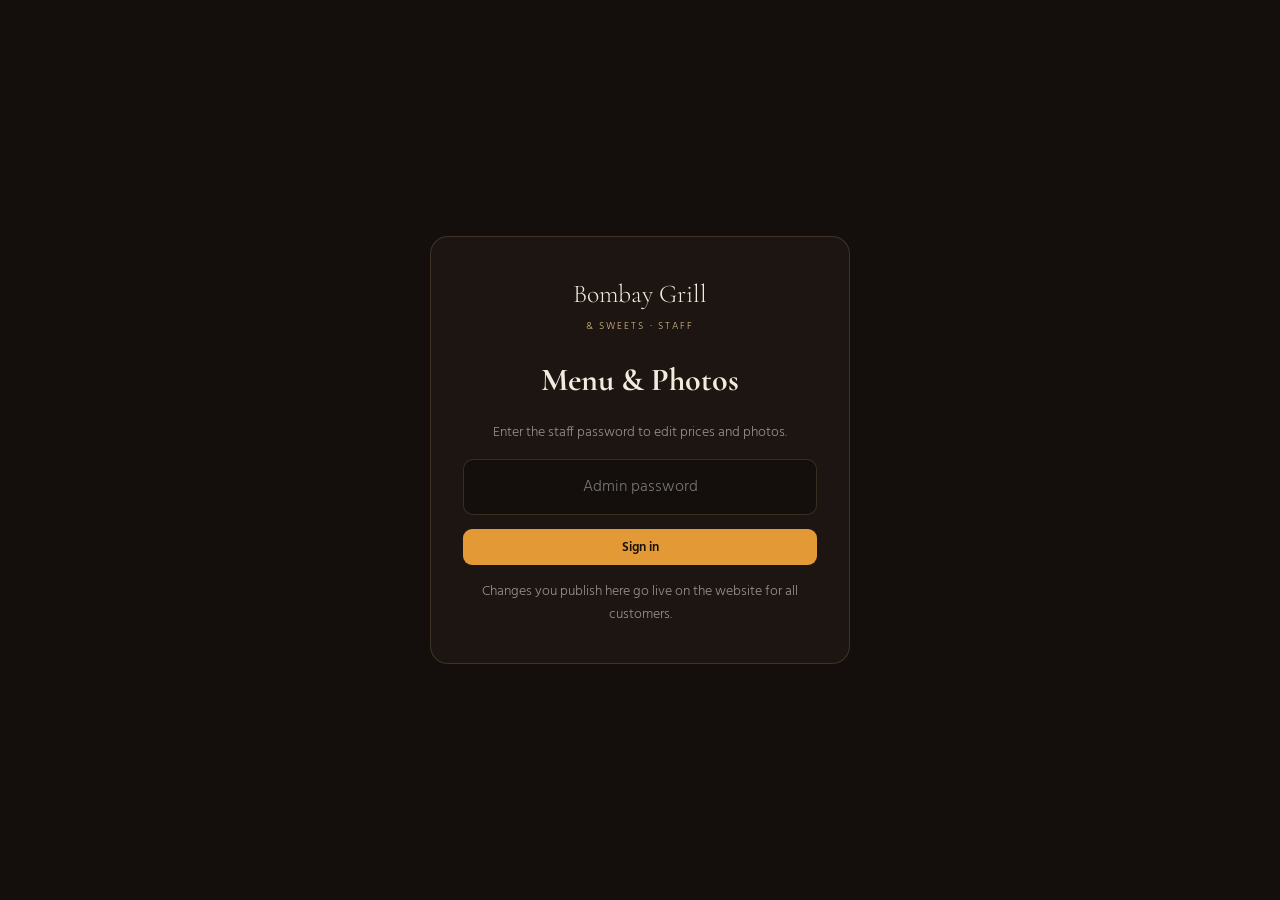
<file: admin.html>
<!DOCTYPE html>
<html lang="en">
<head>
<meta charset="UTF-8">
<meta name="viewport" content="width=device-width, initial-scale=1.0">
<title>Menu &amp; Photos — Bombay Grill Staff</title>
<meta name="robots" content="noindex">
<link rel="preconnect" href="https://fonts.googleapis.com">
<link rel="preconnect" href="https://fonts.gstatic.com" crossorigin>
<link rel="stylesheet" href="assets/css/style.css?v=9">
</head>
<body class="dash">

<!-- login -->
<div id="login" class="a-login" style="display:none">
  <form id="login-form" class="a-login__card">
    <div class="logo">Bombay Grill<small>&amp; Sweets · Staff</small></div>
    <h1>Menu &amp; Photos</h1>
    <p>Enter the staff password to edit prices and photos.</p>
    <input id="pw" type="password" placeholder="Admin password" autocomplete="current-password" required>
    <button type="submit" class="d-btn d-adv">Sign in</button>
    <p class="a-login__note">Changes you publish here go live on the website for all customers.</p>
  </form>
</div>

<!-- app -->
<div id="app" style="display:none">
  <header class="d-head a-head">
    <a href="index.html" class="logo">Bombay Grill<small>&amp; Sweets · Staff</small></a>
    <div class="d-head__actions">
      <button class="d-btn d-ghost" id="discard-btn" style="display:none">Discard</button>
      <button class="d-btn d-adv" id="publish-btn" disabled>Nothing to publish</button>
      <button class="d-btn d-ghost" id="logout-btn">Log out</button>
    </div>
  </header>

  <div id="status" class="a-status" style="display:none"></div>

  <main class="d-wrap a-wrap">
    <div class="d-title">
      <h1>Menu &amp; Photos</h1>
      <p>Update prices, hide sold-out dishes, and replace any photo. Click <b>Publish</b> and it goes live for customers in about a minute.</p>
    </div>

    <nav class="d-tabs a-tabs">
      <button class="d-tab active" id="tab-menu">Menu items</button>
      <button class="d-tab" id="tab-site">Site photos</button>
      <button class="d-tab" id="tab-help">Help</button>
    </nav>

    <div class="a-toolbar" id="menu-toolbar">
      <input id="search" type="search" placeholder="Search dishes…" class="a-search">
    </div>

    <section id="pane-menu"></section>
    <section id="pane-site" style="display:none"></section>
    <section id="pane-help" style="display:none" class="a-help">
      <h2>How it works</h2>
      <ul>
        <li><b>Price</b> — type a new price; it updates on the online-order page.</li>
        <li><b>Type</b> — mark a dish Veg or Non-veg (changes the dot on the menu).</li>
        <li><b>Available</b> — turn a dish off to hide it from customers (e.g. sold out). Turn it back on anytime.</li>
        <li><b>Replace</b> — upload a new photo for a dish. It’s resized automatically and updates everywhere that dish appears.</li>
        <li><b>Site photos</b> — replace non-dish images like the home-page hero.</li>
        <li><b>Publish</b> — saves everything and pushes it live. Customers see changes in ~1 minute (a browser refresh may be needed).</li>
      </ul>
      <p class="a-hint">Nothing is live until you press Publish. You can make several edits and publish them together.</p>
    </section>
  </main>
</div>

<script src="assets/js/menu-data.js?v=9"></script>
<script src="assets/js/photo-manifest.js?v=9"></script>
<script src="assets/js/admin.js?v=1"></script>
</body>
</html>
</file>
<file: assets/css/style.css>
/* ============================================================
   Bombay Grill & Sweets — Warm Spice Luxury
   Design system + layout. Motion lives in app.js (GSAP + Lenis).
   ============================================================ */

@import url('https://fonts.googleapis.com/css2?family=Cormorant+Garamond:ital,wght@0,400;0,500;0,600;0,700;1,400;1,500&family=Hind:wght@300;400;500;600;700&display=swap');

:root{
  --bg:        #140f0c;
  --bg-2:      #1c1511;
  --bg-3:      #241a14;
  --maroon:    #3a1417;
  --saffron:   #e39a36;
  --saffron-2: #f0b257;
  --gold:      #c8a253;
  --gold-soft: #d8bd86;
  --cream:     #f3ebdd;
  --muted:     rgba(243,235,221,.58);
  --line:      rgba(216,189,134,.18);
  --line-soft: rgba(243,235,221,.10);

  --font-display:'Cormorant Garamond', Georgia, serif;
  --font-body:'Hind', system-ui, sans-serif;

  --maxw: 1320px;
  --gut: clamp(20px, 5vw, 90px);
  --ease: cubic-bezier(.22,1,.36,1);
}

*{margin:0;padding:0;box-sizing:border-box}
html{-webkit-font-smoothing:antialiased;text-rendering:optimizeLegibility}
html.lenis,html.lenis body{height:auto}
.lenis.lenis-smooth{scroll-behavior:auto!important}
.lenis.lenis-stopped{overflow:hidden}

/* NOTE: no overflow-x on html/body — on iOS Safari that breaks vertical touch
   scrolling. Horizontal overflow is clipped by individual sections instead. */
body{
  font-family:var(--font-body);
  background:var(--bg);
  color:var(--cream);
  font-weight:300;
  line-height:1.65;
}
body.is-loading{overflow:hidden;height:100vh}

img{display:block;max-width:100%;height:auto}
a{color:inherit;text-decoration:none}
::selection{background:var(--saffron);color:#140f0c}

/* ---- typography ---- */
.display{font-family:var(--font-display);font-weight:500;line-height:.98;letter-spacing:-.01em}
h1.display{font-size:clamp(3.2rem,11vw,11rem)}
h2.display{font-size:clamp(2.6rem,7vw,6rem)}
h3.display{font-size:clamp(1.8rem,3.4vw,3rem)}
.italic{font-style:italic}
.serif-accent{font-family:var(--font-display);font-style:italic;color:var(--gold-soft)}

.eyebrow{
  font-size:.72rem;font-weight:500;letter-spacing:.34em;text-transform:uppercase;
  color:var(--saffron);display:inline-flex;align-items:center;gap:.8em;
}
.eyebrow::before{content:"";width:34px;height:1px;background:var(--saffron);opacity:.8}
.lead{font-size:clamp(1.05rem,1.5vw,1.35rem);color:var(--muted);font-weight:300;max-width:54ch}

/* ---- buttons ---- */
.btn{
  --c:var(--cream);
  position:relative;display:inline-flex;align-items:center;gap:.7em;
  font-size:.8rem;letter-spacing:.2em;text-transform:uppercase;font-weight:500;
  padding:1.1em 2.1em;border:1px solid var(--line);border-radius:100px;color:var(--c);
  overflow:hidden;isolation:isolate;transition:color .5s var(--ease),border-color .5s var(--ease);
}
.btn::after{
  content:"";position:absolute;inset:0;z-index:-1;border-radius:100px;
  background:linear-gradient(120deg,var(--saffron),var(--gold));
  transform:translateY(101%);transition:transform .55s var(--ease);
}
.btn:hover{color:#140f0c;border-color:transparent}
.btn:hover::after{transform:translateY(0)}
.btn--solid{border-color:transparent;color:#140f0c}
.btn--solid::after{transform:translateY(0)}
.btn--solid:hover::after{transform:translateY(-101%)}
.btn--solid:hover{color:var(--cream)}
.btn .arr{transition:transform .5s var(--ease)}
.btn:hover .arr{transform:translateX(4px)}

/* ---- layout ---- */
.wrap{max-width:var(--maxw);margin-inline:auto;padding-inline:var(--gut)}
section{position:relative}
.pad{padding-block:clamp(80px,12vh,180px)}

/* ============================================================
   Preloader / intro
   ============================================================ */
#loader{
  position:fixed;inset:0;z-index:1000;background:var(--bg);
  display:grid;place-items:center;overflow:hidden;
}
#loader .l-inner{text-align:center;position:relative}
#loader .l-mark{
  font-family:var(--font-display);font-style:italic;color:var(--gold-soft);
  font-size:clamp(2.6rem,8vw,6rem);line-height:1;overflow:hidden;
}
#loader .l-mark span{display:inline-block;transform:translateY(110%)}
#loader .l-sub{
  margin-top:1.4rem;font-size:.7rem;letter-spacing:.4em;text-transform:uppercase;
  color:var(--muted);overflow:hidden;height:1.2em;
}
#loader .l-sub span{display:inline-block;transform:translateY(110%)}
#loader .l-count{
  position:absolute;bottom:7vh;right:var(--gut);font-family:var(--font-display);
  font-size:clamp(3rem,9vw,8rem);color:var(--bg-3);line-height:1;
}
#loader .l-bar{
  position:absolute;left:0;bottom:0;height:2px;width:0;
  background:linear-gradient(90deg,var(--saffron),var(--gold));
}
/* draw-on stroke field (sen-knife signature) */
#loader .l-strokes{position:absolute;inset:0;display:grid;place-items:center;pointer-events:none}
#loader .l-svg{width:min(86vw,1100px);height:auto;overflow:visible}
#loader .l-svg line{stroke:var(--gold-soft);stroke-width:1.4;stroke-linecap:round;opacity:.9}
#loader .l-inner{position:relative;z-index:2}

/* page-transition panel (covers screen on internal nav) */
.page-trans{position:fixed;inset:0;z-index:999;pointer-events:none;transform:translateY(100%)}
.page-trans i{position:absolute;inset:0;background:var(--bg)}
.page-trans b{position:absolute;left:0;right:0;bottom:8%;text-align:center;
  font-family:var(--font-display);font-style:italic;color:var(--gold-soft);
  font-size:clamp(1.4rem,3vw,2.2rem);opacity:0}

/* ============================================================
   Header / nav
   ============================================================ */
.site-head{
  position:fixed;top:0;left:0;right:0;z-index:90;
  display:flex;align-items:center;justify-content:space-between;
  padding:clamp(18px,2.4vw,30px) var(--gut);
  color:#fff; /* NOTE: mix-blend-mode removed — it locks native touch scroll on iOS Safari */
}
/* subtle scrim so white header text stays legible over the hero image (replaces the blend mode) */
.site-head::before{content:"";position:absolute;inset:0;z-index:-1;pointer-events:none;
  background:linear-gradient(180deg,rgba(10,7,5,.45),rgba(10,7,5,0))}
.site-head .logo{font-family:var(--font-display);font-weight:600;font-size:1.45rem;letter-spacing:.02em}
.site-head .logo small{display:block;font-family:var(--font-body);font-size:.55rem;letter-spacing:.42em;text-transform:uppercase;opacity:.8;margin-top:-2px}
.nav{display:flex;gap:2.4rem;align-items:center}
.nav a{font-size:.82rem;letter-spacing:.12em;text-transform:uppercase;position:relative;font-weight:400}
.nav a::after{content:"";position:absolute;left:0;bottom:-5px;width:0;height:1px;background:currentColor;transition:width .45s var(--ease)}
.nav a:hover::after,.nav a.active::after{width:100%}
.nav-cta{padding:.7em 1.4em;border:1px solid rgba(255,255,255,.35);border-radius:100px}
.lang-switch{display:inline-flex;align-items:center;border:1px solid currentColor;border-radius:100px;overflow:hidden;opacity:.85}
.lang-switch button{padding:.35em .7em;background:none;border:0;color:currentColor;font-size:.68rem;letter-spacing:.12em;font-weight:500;cursor:pointer;font-family:var(--font-body);line-height:1}
.lang-switch button.active{background:var(--cream);color:var(--bg)}
.lang-switch--m{display:none}
@media (max-width:980px){ .lang-switch--m{display:inline-flex;margin-right:14px} }
.burger{display:none;flex-direction:column;gap:5px;background:none;border:0;cursor:pointer;padding:6px}
.burger span{width:26px;height:2px;background:#fff;transition:.4s var(--ease)}

/* ============================================================
   Hero — pinned horizontal pan (sen-knife style)
   ============================================================ */
.hero-pin{height:100svh;min-height:640px;position:relative;overflow:hidden}
.hero-pin__track{display:flex;height:100%;will-change:transform}
.hp-panel{position:relative;flex:0 0 auto;width:60vw;height:100%;overflow:hidden}
.hp-panel--lead{width:100vw}
.hp-panel img{width:100%;height:100%;object-fit:cover;will-change:transform}
.hp-panel .cap{position:absolute;left:30px;bottom:34px;z-index:2;
  font-family:var(--font-display);font-style:italic;font-size:clamp(1.4rem,2vw,2rem);
  color:var(--cream);text-shadow:0 2px 24px rgba(0,0,0,.6);display:flex;align-items:baseline;gap:.6em}
.hp-panel .cap .i{font-style:normal;font-family:var(--font-body);font-size:.72rem;letter-spacing:.2em;color:var(--saffron)}
.hp-panel:not(.hp-panel--lead)::after{content:"";position:absolute;inset:0;
  background:linear-gradient(180deg,transparent 55%,rgba(20,15,12,.7))}

.hero-pin__overlay{position:absolute;inset:0;z-index:5;pointer-events:none;
  display:flex;flex-direction:column;justify-content:flex-end}
.hero-pin__overlay::before{content:"";position:absolute;inset:0;z-index:-1;
  background:linear-gradient(90deg,rgba(20,15,12,.82) 0%,rgba(20,15,12,.35) 38%,transparent 62%),
             linear-gradient(0deg,rgba(20,15,12,.7),transparent 45%)}
.hp-head{padding-bottom:clamp(40px,7vh,80px);position:relative;will-change:transform}
.hp-head .btn,.hp-head a{pointer-events:auto}
.hp-cue{position:absolute;bottom:24px;left:0;right:0}

/* legacy static hero (other pages) */
.hero{height:100svh;min-height:640px;position:relative;display:flex;align-items:flex-end;overflow:hidden}
.hero__media{position:absolute;inset:0;z-index:-2}
.hero__media img{width:100%;height:120%;object-fit:cover;will-change:transform}
.hero__media::after{content:"";position:absolute;inset:0;
  background:linear-gradient(180deg,rgba(20,15,12,.55) 0%,rgba(20,15,12,.1) 35%,rgba(20,15,12,.85) 100%)}
.hero__inner{width:100%;padding-bottom:clamp(40px,8vh,90px);position:relative;z-index:2}
.hero h1{margin:.2em 0 .35em}
.hero .hero-meta{display:flex;gap:2.5rem;flex-wrap:wrap;align-items:end;justify-content:space-between}
.hero .scroll-cue{display:flex;align-items:center;gap:.8em;font-size:.7rem;letter-spacing:.3em;text-transform:uppercase;color:var(--muted)}
.hero .scroll-cue .dot{width:8px;height:8px;border-radius:50%;background:var(--saffron);animation:pulse 1.8s infinite}
@keyframes pulse{0%,100%{opacity:1;transform:scale(1)}50%{opacity:.3;transform:scale(.6)}}

/* reveal helpers */
[data-reveal]{opacity:0}
.line-mask{overflow:hidden;display:block}
.line-mask > *{display:block;transform:translateY(110%)}
/* clip-wipe image reveal (sen-knife style mask) */
[data-img-reveal],[data-clip]{clip-path:inset(100% 0 0 0);will-change:clip-path,transform}

/* ============================================================
   Marquee
   ============================================================ */
.marquee{border-block:1px solid var(--line);overflow:hidden;padding:1.1rem 0;background:var(--bg-2)}
.marquee__track{display:flex;gap:3rem;white-space:nowrap;will-change:transform}
.marquee__track span{font-family:var(--font-display);font-style:italic;font-size:clamp(1.4rem,2.4vw,2.2rem);color:var(--gold-soft)}
.marquee__track span::after{content:"✦";margin-left:3rem;color:var(--saffron);font-style:normal;font-size:.7em}

/* ============================================================
   Intro / story split
   ============================================================ */
.split{display:grid;grid-template-columns:1.05fr .95fr;gap:clamp(40px,6vw,110px);align-items:center}
.split__media{position:relative;overflow:hidden;border-radius:4px}
.split__media img{width:100%;aspect-ratio:4/5;object-fit:cover;will-change:transform;transform:scale(1.15)}
.split__media .tag{position:absolute;left:24px;bottom:24px;background:rgba(20,15,12,.7);backdrop-filter:blur(8px);
  padding:.7em 1.2em;border:1px solid var(--line);border-radius:100px;font-size:.72rem;letter-spacing:.18em;text-transform:uppercase}
.stat-row{display:flex;gap:clamp(24px,4vw,60px);margin-top:2.6rem;border-top:1px solid var(--line);padding-top:2rem}
.stat .n{font-family:var(--font-display);font-size:clamp(2.2rem,4vw,3.4rem);color:var(--saffron);line-height:1}
.stat .l{font-size:.74rem;letter-spacing:.16em;text-transform:uppercase;color:var(--muted);margin-top:.4rem}

/* ============================================================
   Signature dishes — pinned horizontal
   ============================================================ */
.dishes{background:var(--bg-2);overflow:hidden}
.dishes__head{display:flex;justify-content:space-between;align-items:flex-end;gap:2rem;flex-wrap:wrap;margin-bottom:clamp(30px,5vh,70px)}
.dishes__track{display:flex;gap:clamp(20px,2.4vw,40px);will-change:transform}
/* touch / small screens: the pinned pan is disabled, so make the track a native
   horizontal swipe carousel instead of clipping the extra cards. */
@media (hover:none),(pointer:coarse),(max-width:980px){
  .dishes{overflow:visible}
  .dishes__track{overflow-x:auto;overflow-y:hidden;-webkit-overflow-scrolling:touch;
    scroll-snap-type:x proximity;padding-bottom:1rem;scrollbar-width:none;will-change:auto}
  .dishes__track::-webkit-scrollbar{display:none}
  .dish-card{scroll-snap-align:start}
}
.dish-card{
  flex:0 0 clamp(280px,32vw,440px);position:relative;border-radius:6px;overflow:hidden;
  background:var(--bg-3);border:1px solid var(--line-soft);
}
.dish-card__img{overflow:hidden;aspect-ratio:3/4}
.dish-card__img img{width:100%;height:100%;object-fit:cover;transition:transform 1s var(--ease)}
.dish-card:hover .dish-card__img img{transform:scale(1.07)}
.dish-card__body{padding:1.6rem 1.7rem 2rem}
.dish-card .idx{font-family:var(--font-display);font-style:italic;color:var(--saffron);font-size:1rem}
.dish-card h3{font-family:var(--font-display);font-size:1.9rem;margin:.2em 0 .4em;line-height:1.05}
.dish-card p{font-size:.92rem;color:var(--muted)}
.dish-card .price{margin-top:1rem;color:var(--gold-soft);font-family:var(--font-display);font-size:1.3rem;font-style:italic}

/* ============================================================
   Feature band w/ parallax bg
   ============================================================ */
.band{position:relative;overflow:hidden;min-height:80vh;display:flex;align-items:center}
.band__bg{position:absolute;inset:-10% 0;z-index:-2}
.band__bg img{width:100%;height:120%;object-fit:cover;will-change:transform}
.band::before{content:"";position:absolute;inset:0;z-index:-1;background:linear-gradient(90deg,rgba(20,15,12,.92),rgba(20,15,12,.45))}
.band__inner{max-width:640px}

/* ============================================================
   Sweets gallery
   ============================================================ */
.sweets-grid{display:grid;grid-template-columns:repeat(12,1fr);gap:clamp(14px,1.6vw,26px)}
.sweets-grid figure{position:relative;overflow:hidden;border-radius:5px}
.sweets-grid img{width:100%;height:100%;object-fit:cover;transition:transform 1.1s var(--ease)}
.sweets-grid figure:hover img{transform:scale(1.06)}
.sweets-grid .g1{grid-column:span 7;aspect-ratio:16/11}
.sweets-grid .g2{grid-column:span 5;aspect-ratio:auto}
.sweets-grid .g3{grid-column:span 5}
.sweets-grid .g4{grid-column:span 7;aspect-ratio:16/9}
.sweets-grid figcaption{position:absolute;left:18px;bottom:16px;font-family:var(--font-display);font-style:italic;font-size:1.3rem;text-shadow:0 2px 20px rgba(0,0,0,.6)}

/* ============================================================
   Catering teaser / CTA
   ============================================================ */
.cta{position:relative;overflow:hidden;text-align:center}
.cta__bg{position:absolute;inset:0;z-index:-2}
.cta__bg img{width:100%;height:100%;object-fit:cover;opacity:.4}
.cta::before{content:"";position:absolute;inset:0;z-index:-1;background:radial-gradient(circle at 50% 60%,rgba(58,20,23,.6),var(--bg) 70%)}
.cta h2{margin:.3em auto .4em;max-width:16ch}
.cta .lead{margin:0 auto 2.4rem}

/* ============================================================
   Footer
   ============================================================ */
.foot{background:var(--bg-2);border-top:1px solid var(--line);padding-top:clamp(60px,9vh,120px)}
.foot__top{display:grid;grid-template-columns:1.4fr 1fr 1fr;gap:clamp(30px,4vw,70px);padding-bottom:clamp(50px,7vh,90px)}
.foot h2.display{font-size:clamp(2.4rem,6vw,5rem)}
.foot .col h4{font-size:.74rem;letter-spacing:.2em;text-transform:uppercase;color:var(--saffron);margin-bottom:1.2rem}
.foot .col a,.foot .col p{display:block;color:var(--muted);margin-bottom:.5rem;transition:color .4s}
.foot .col a:hover{color:var(--cream)}
.foot__bar{display:flex;justify-content:space-between;flex-wrap:wrap;gap:1rem;border-top:1px solid var(--line-soft);
  padding-block:1.8rem;font-size:.78rem;color:var(--muted);letter-spacing:.04em}

/* ============================================================
   Menu page
   ============================================================ */
.page-hero{padding-top:clamp(140px,20vh,240px);padding-bottom:clamp(50px,7vh,90px);text-align:center;position:relative;overflow:hidden}
.page-hero .eyebrow{justify-content:center}
.page-hero::after{content:"";position:absolute;left:50%;bottom:0;transform:translateX(-50%);width:60%;height:1px;background:linear-gradient(90deg,transparent,var(--line),transparent)}

.menu-upload{
  border:1px dashed var(--line);border-radius:8px;padding:clamp(40px,7vw,90px);text-align:center;background:var(--bg-2);
}
.menu-upload .ico{font-size:2.4rem;color:var(--saffron);margin-bottom:1rem}
.menu-pages{max-width:880px;margin-inline:auto;display:flex;flex-direction:column;gap:clamp(14px,2vw,26px)}
.menu-pages img{width:100%;height:auto;border:1px solid var(--line);border-radius:6px;
  box-shadow:0 24px 60px rgba(0,0,0,.4)}

.menu-cat{margin-block:clamp(40px,6vh,80px)}
.menu-cat__head{display:flex;align-items:baseline;gap:1.2rem;margin-bottom:2rem;border-bottom:1px solid var(--line);padding-bottom:1rem}
.menu-cat__head h3{font-family:var(--font-display);font-size:clamp(1.8rem,3.2vw,2.8rem)}
.menu-cat__head .idx{font-family:var(--font-display);font-style:italic;color:var(--saffron)}
.menu-list{display:grid;grid-template-columns:1fr 1fr;gap:.4rem 4rem}
.menu-item{display:flex;align-items:baseline;gap:1rem;padding:1rem 0;border-bottom:1px dotted var(--line-soft)}
.menu-item .mi-name{font-family:var(--font-display);font-size:1.4rem}
.menu-item .mi-dots{flex:1;border-bottom:1px dotted var(--line);transform:translateY(-4px)}
.menu-item .mi-price{color:var(--gold-soft);font-family:var(--font-display);font-style:italic;font-size:1.25rem}
.menu-item .mi-desc{font-size:.86rem;color:var(--muted);width:100%;margin-top:-.3rem}
.veg{display:inline-block;width:13px;height:13px;border:1.5px solid #4caf50;border-radius:2px;position:relative;margin-right:.4em}
.veg::after{content:"";position:absolute;inset:2.5px;background:#4caf50;border-radius:50%}
.veg.nv{border-color:#c0392b}.veg.nv::after{background:#c0392b}

/* ============================================================
   Catering page
   ============================================================ */
.pack-grid{display:grid;grid-template-columns:repeat(3,1fr);gap:clamp(16px,2vw,30px)}
.pack{border:1px solid var(--line);border-radius:8px;padding:clamp(28px,3vw,44px);background:var(--bg-2);position:relative;overflow:hidden;transition:border-color .5s,transform .6s var(--ease)}
.pack:hover{border-color:var(--saffron);transform:translateY(-6px)}
.pack.feat{background:linear-gradient(180deg,var(--maroon),var(--bg-2))}
.pack .tier{font-size:.72rem;letter-spacing:.24em;text-transform:uppercase;color:var(--saffron)}
.pack h3{font-family:var(--font-display);font-size:2.2rem;margin:.3em 0}
.pack .from{color:var(--muted);font-size:.9rem;margin-bottom:1.4rem}
.pack .from b{color:var(--gold-soft);font-family:var(--font-display);font-style:italic;font-size:1.8rem}
.pack ul{list-style:none;margin:1.4rem 0;display:grid;gap:.7rem}
.pack li{font-size:.92rem;color:var(--muted);display:flex;gap:.6em;align-items:flex-start}
.pack li::before{content:"✦";color:var(--saffron);font-size:.7em;margin-top:.35em}
.steps{display:grid;grid-template-columns:repeat(4,1fr);gap:clamp(20px,3vw,50px);counter-reset:s}
.step{counter-increment:s}
.step .num{font-family:var(--font-display);font-style:italic;font-size:3rem;color:var(--saffron)}
.step .num::before{content:"0" counter(s)}
.step h4{font-family:var(--font-display);font-size:1.5rem;margin:.3em 0 .5em}
.step p{font-size:.9rem;color:var(--muted)}

/* form */
.cater-form{display:grid;grid-template-columns:1fr 1fr;gap:1.4rem}
.field{display:flex;flex-direction:column;gap:.5rem}
.field.full{grid-column:1/-1}
.field label{font-size:.74rem;letter-spacing:.16em;text-transform:uppercase;color:var(--muted)}
.field input,.field select,.field textarea{
  background:var(--bg-2);border:1px solid var(--line);border-radius:6px;padding:1em 1.1em;
  color:var(--cream);font-family:var(--font-body);font-size:1rem;transition:border-color .4s}
.field input:focus,.field select:focus,.field textarea:focus{outline:none;border-color:var(--saffron)}
.field textarea{resize:vertical;min-height:130px}

/* ============================================================
   Responsive
   ============================================================ */
@media (max-width:980px){
  .nav{display:none}
  .burger{display:flex}
  .split{grid-template-columns:1fr}
  .foot__top{grid-template-columns:1fr 1fr}
  .pack-grid{grid-template-columns:1fr}
  .steps{grid-template-columns:1fr 1fr}
  .menu-list{grid-template-columns:1fr}
  .cater-form{grid-template-columns:1fr}
  .sweets-grid .g1,.sweets-grid .g2,.sweets-grid .g3,.sweets-grid .g4{grid-column:span 12}
}
@media (max-width:560px){
  .foot__top{grid-template-columns:1fr}
  .steps{grid-template-columns:1fr}
  .hero .hero-meta{flex-direction:column;align-items:flex-start;gap:1.4rem}
}
/* reduced motion */
@media (prefers-reduced-motion:reduce){
  *{animation-duration:.01ms!important;transition-duration:.01ms!important}
  [data-reveal]{opacity:1!important}
  .line-mask>*{transform:none!important}
}

/* ============================================================
   Online ordering
   ============================================================ */
.order-shell{display:grid;grid-template-columns:230px 1fr;gap:clamp(24px,3vw,50px);align-items:start}
/* category rail */
.cat-rail{position:sticky;top:96px;display:flex;flex-direction:column;gap:.2rem;max-height:calc(100vh - 120px);overflow-y:auto;padding-right:6px}
.cat-rail::-webkit-scrollbar{width:4px}.cat-rail::-webkit-scrollbar-thumb{background:var(--line);border-radius:4px}
.cat-link{display:flex;align-items:center;justify-content:space-between;gap:.5em;padding:.7em .9em;border-radius:8px;
  font-size:.92rem;color:var(--muted);cursor:pointer;border:1px solid transparent;transition:.3s var(--ease);text-align:left;background:none;width:100%}
.cat-link:hover{color:var(--cream);background:var(--bg-2)}
.cat-link.active{color:var(--cream);background:var(--bg-2);border-color:var(--line)}
.cat-link .c{font-size:.7rem;color:var(--saffron)}
.cat-link.active .c{color:var(--saffron)}

/* mobile category pills */
.cat-pills{display:none;position:sticky;top:62px;z-index:40;background:var(--bg);
  padding:.7rem 0;margin:0 calc(-1*var(--gut));border-bottom:1px solid var(--line-soft)}
.cat-pills__track{display:flex;gap:.5rem;overflow-x:auto;padding:0 var(--gut);scrollbar-width:none}
.cat-pills__track::-webkit-scrollbar{display:none}
.cat-pill{flex:0 0 auto;padding:.6em 1.1em;border-radius:100px;border:1px solid var(--line);
  font-size:.82rem;color:var(--muted);white-space:nowrap;background:none;cursor:pointer}
.cat-pill.active{background:var(--saffron);color:#140f0c;border-color:transparent;font-weight:500}

/* item groups */
.menu-group{margin-bottom:clamp(40px,6vh,70px);scroll-margin-top:120px}
.menu-group__head{display:flex;align-items:baseline;gap:1rem;margin-bottom:1.6rem;border-bottom:1px solid var(--line);padding-bottom:.9rem}
.menu-group__head h2{font-family:var(--font-display);font-size:clamp(1.8rem,3.4vw,2.8rem)}
.menu-group__head .fr{color:var(--muted);font-style:italic;font-family:var(--font-display);font-size:1.1rem}
.menu-group__head .ct{margin-left:auto;font-size:.78rem;color:var(--muted)}

.item-grid{display:grid;grid-template-columns:repeat(auto-fill,minmax(230px,1fr));gap:clamp(14px,1.6vw,22px)}
.item-card{display:flex;flex-direction:column;background:var(--bg-2);border:1px solid var(--line-soft);
  border-radius:12px;overflow:hidden;transition:border-color .4s var(--ease),transform .4s var(--ease)}
.item-card:hover{border-color:var(--line);transform:translateY(-3px)}
.item-card__media{position:relative;aspect-ratio:4/3;overflow:hidden;background:var(--bg-3)}
.item-card__media img{width:100%;height:100%;object-fit:cover;transition:transform .8s var(--ease)}
.item-card:hover .item-card__media img{transform:scale(1.06)}
/* branded fallback tile (no photo) */
.item-card__fallback{position:absolute;inset:0;display:grid;place-items:center;text-align:center;padding:1rem;
  background:radial-gradient(circle at 50% 30%,var(--bg-3),var(--maroon));color:var(--gold-soft)}
.item-card__fallback span{font-family:var(--font-display);font-style:italic;font-size:1.25rem;line-height:1.2;opacity:.85}
.item-card__fallback::after{content:"✦";position:absolute;bottom:10px;font-size:.8rem;color:var(--saffron);opacity:.6}
.veg-dot{position:absolute;top:10px;left:10px;width:18px;height:18px;border:2px solid #4caf50;border-radius:3px;
  background:rgba(20,15,12,.7);display:grid;place-items:center;z-index:2}
.veg-dot::after{content:"";width:7px;height:7px;border-radius:50%;background:#4caf50}
.veg-dot.nv{border-color:#e0594b}.veg-dot.nv::after{background:#e0594b}

.item-card__body{padding:.95rem 1.05rem 1.05rem;display:flex;flex-direction:column;gap:.25rem;flex:1}
.item-card__body h3{font-size:1.02rem;font-weight:500;line-height:1.25}
.item-card__body .fr{font-size:.8rem;color:var(--muted);font-style:italic;font-family:var(--font-display)}
.item-card__body .d{font-size:.78rem;color:var(--muted);margin-top:.2rem;display:-webkit-box;-webkit-line-clamp:2;-webkit-box-orient:vertical;overflow:hidden}
.item-card__foot{display:flex;align-items:center;justify-content:space-between;margin-top:auto;padding-top:.8rem}
.item-card__price{font-family:var(--font-display);font-size:1.3rem;color:var(--gold-soft);font-variant-numeric:tabular-nums}
.add-btn{display:inline-flex;align-items:center;gap:.4em;min-height:40px;padding:0 1em;border-radius:100px;
  background:var(--saffron);color:#140f0c;font-weight:600;font-size:.82rem;letter-spacing:.04em;cursor:pointer;border:0;
  transition:background .3s,transform .15s}
.add-btn:hover{background:var(--saffron-2)}
.add-btn:active{transform:scale(.94)}
.add-btn svg{width:15px;height:15px}
/* qty stepper (when item in cart) */
.qty{display:inline-flex;align-items:center;gap:.1rem;background:var(--bg-3);border:1px solid var(--line);border-radius:100px}
.qty button{width:34px;height:38px;background:none;border:0;color:var(--cream);font-size:1.2rem;cursor:pointer;display:grid;place-items:center}
.qty button:hover{color:var(--saffron)}
.qty span{min-width:24px;text-align:center;font-variant-numeric:tabular-nums;font-weight:600}

/* order-type toggle */
.order-top{display:flex;flex-wrap:wrap;gap:1rem;align-items:center;justify-content:space-between;margin-bottom:2rem}
.seg{display:inline-flex;background:var(--bg-2);border:1px solid var(--line);border-radius:100px;padding:4px}
.seg button{padding:.6em 1.3em;border-radius:100px;border:0;background:none;color:var(--muted);font-size:.85rem;
  letter-spacing:.05em;cursor:pointer;display:inline-flex;align-items:center;gap:.5em;transition:.3s}
.seg button.active{background:linear-gradient(120deg,var(--saffron),var(--gold));color:#140f0c;font-weight:600}
.seg button[disabled]{opacity:.5;cursor:not-allowed}
.seg .soon{font-size:.6rem;letter-spacing:.1em;text-transform:uppercase;border:1px solid currentColor;border-radius:4px;padding:.1em .4em;opacity:.8}

/* floating cart button */
.cart-fab{position:fixed;right:24px;bottom:24px;z-index:80;display:inline-flex;align-items:center;gap:.6em;
  padding:1em 1.4em;border-radius:100px;background:linear-gradient(120deg,var(--saffron),var(--gold));color:#140f0c;
  font-weight:600;border:0;cursor:pointer;box-shadow:0 14px 34px rgba(0,0,0,.4);transform:translateY(120px);
  transition:transform .5s var(--ease)}
.cart-fab.show{transform:translateY(0)}
.cart-fab svg{width:20px;height:20px}
.cart-fab .ct{background:#140f0c;color:var(--saffron);border-radius:100px;min-width:22px;height:22px;
  display:grid;place-items:center;font-size:.78rem;padding:0 .4em}

/* cart drawer */
.cart-scrim{position:fixed;inset:0;z-index:95;background:rgba(10,7,5,.6);opacity:0;visibility:hidden;transition:.4s}
.cart-scrim.open{opacity:1;visibility:visible}
.cart{position:fixed;top:0;right:0;bottom:0;width:min(440px,92vw);z-index:96;background:var(--bg-2);
  border-left:1px solid var(--line);display:flex;flex-direction:column;transform:translateX(100%);
  transition:transform .5s var(--ease)}
.cart.open{transform:translateX(0)}
.cart__head{display:flex;align-items:center;justify-content:space-between;padding:1.4rem 1.5rem;border-bottom:1px solid var(--line)}
.cart__head h3{font-family:var(--font-display);font-size:1.7rem}
.cart__close{background:none;border:0;color:var(--cream);font-size:1.6rem;cursor:pointer;line-height:1}
.cart__items{flex:1;overflow-y:auto;padding:1rem 1.5rem;display:flex;flex-direction:column;gap:1rem}
.cart-row{display:grid;grid-template-columns:54px 1fr auto;gap:.9rem;align-items:center}
.cart-row img{width:54px;height:54px;border-radius:8px;object-fit:cover}
.cart-row .ph{width:54px;height:54px;border-radius:8px;background:linear-gradient(135deg,var(--bg-3),var(--maroon))}
.cart-row .nm{font-size:.92rem;line-height:1.2}
.cart-row .pr{font-size:.8rem;color:var(--muted)}
.cart-row .qty{transform:scale(.85);transform-origin:right}
.cart__empty{flex:1;display:grid;place-items:center;text-align:center;color:var(--muted);padding:2rem;gap:.6rem}
.cart__empty svg{width:48px;height:48px;opacity:.4;margin:0 auto}
.cart__foot{border-top:1px solid var(--line);padding:1.3rem 1.5rem;display:flex;flex-direction:column;gap:.6rem}
.cart__line{display:flex;justify-content:space-between;font-size:.9rem;color:var(--muted)}
.cart__total{display:flex;justify-content:space-between;font-family:var(--font-display);font-size:1.5rem;color:var(--cream);margin-top:.2rem}
.cart__total b{color:var(--gold-soft)}
.cart__cta{margin-top:.6rem;width:100%;justify-content:center}
.cart__note{font-size:.74rem;color:var(--muted);text-align:center}

/* checkout */
.checkout-grid{display:grid;grid-template-columns:1.3fr .9fr;gap:clamp(24px,3vw,50px);align-items:start}
.summary{background:var(--bg-2);border:1px solid var(--line);border-radius:12px;padding:1.6rem;position:sticky;top:96px}
.summary h3{font-family:var(--font-display);font-size:1.5rem;margin-bottom:1rem}
.summary .cart__items{padding:0;max-height:340px}

@media (max-width:860px){
  .order-shell{grid-template-columns:1fr}
  .cat-rail{display:none}
  .cat-pills{display:block}
  .checkout-grid{grid-template-columns:1fr}
  .summary{position:static}
}

/* larger touch targets on phones (min ~44px) */
@media (pointer:coarse){
  .cat-pill{padding:.8em 1.1em}
  .qty button{width:44px;height:44px}
  .lang-switch button{padding:.6em .95em}
}

/* mobile nav drawer */
.drawer{position:fixed;inset:0;z-index:95;background:var(--bg);transform:translateY(-100%);transition:transform .7s var(--ease);
  display:flex;flex-direction:column;justify-content:center;padding:var(--gut);gap:1.2rem;
  visibility:hidden;pointer-events:none} /* closed drawer must not capture touch */
.drawer.open{transform:translateY(0);visibility:visible;pointer-events:auto}
.drawer a{font-family:var(--font-display);font-size:clamp(2rem,9vw,3.4rem)}
.drawer .close{position:absolute;top:24px;right:var(--gut);background:none;border:0;color:var(--cream);font-size:2rem;cursor:pointer}

/* ===== Orders dashboard (staff) ===== */
body.dash{background:var(--bg);color:var(--cream);min-height:100vh}
.d-head{position:sticky;top:0;z-index:20;display:flex;align-items:center;justify-content:space-between;
  gap:1rem;padding:14px var(--gut);background:rgba(20,15,12,.92);backdrop-filter:blur(10px);
  border-bottom:1px solid var(--line)}
.d-head .logo{font-family:var(--font-display);font-size:1.5rem;color:var(--cream);text-decoration:none;line-height:1}
.d-head .logo small{display:block;font-family:var(--font-body);font-size:.6rem;letter-spacing:.22em;
  text-transform:uppercase;color:var(--gold-soft);margin-top:3px}
.d-head__actions{display:flex;align-items:center;gap:.6rem}
.d-live{display:inline-flex;align-items:center;gap:.45em;font-size:.7rem;letter-spacing:.18em;
  text-transform:uppercase;color:var(--gold-soft)}
.d-live i{width:8px;height:8px;border-radius:50%;background:#4ade80;box-shadow:0 0 0 0 rgba(74,222,128,.6);
  animation:dpulse 2s infinite}
@keyframes dpulse{0%{box-shadow:0 0 0 0 rgba(74,222,128,.55)}70%{box-shadow:0 0 0 7px rgba(74,222,128,0)}100%{box-shadow:0 0 0 0 rgba(74,222,128,0)}}

.d-wrap{max-width:var(--maxw);margin:0 auto;padding:clamp(24px,4vw,44px) var(--gut) 120px}
.d-title h1{font-family:var(--font-display);font-size:clamp(2.4rem,6vw,3.6rem);line-height:1;margin:0}
.d-title p{color:var(--muted);max-width:60ch;margin:.7rem 0 0;font-size:.92rem;line-height:1.5}
.d-title p b{color:var(--saffron-2);font-weight:600}

.d-stats{display:grid;grid-template-columns:repeat(auto-fit,minmax(150px,1fr));gap:14px;margin:2rem 0 1.6rem}
.d-stat{background:var(--bg-2);border:1px solid var(--line);border-radius:14px;padding:16px 18px;
  display:flex;flex-direction:column;gap:6px}
.d-stat__k{font-size:.68rem;letter-spacing:.14em;text-transform:uppercase;color:var(--muted)}
.d-stat__v{font-family:var(--font-display);font-size:2rem;line-height:1;color:var(--cream)}
.d-stat--hot{border-color:rgba(227,154,54,.5);background:linear-gradient(160deg,rgba(227,154,54,.14),var(--bg-2))}
.d-stat--hot .d-stat__v{color:var(--saffron-2)}

.d-tabs{display:flex;flex-wrap:wrap;gap:8px;margin-bottom:1.4rem}
.d-tab{background:var(--bg-2);border:1px solid var(--line);color:var(--gold-soft);border-radius:999px;
  padding:.55em 1em;font:inherit;font-size:.82rem;cursor:pointer;transition:.2s;display:inline-flex;
  align-items:center;gap:.5em}
.d-tab .c{background:rgba(216,189,134,.14);border-radius:999px;padding:0 .55em;font-size:.72rem;min-width:1.6em;text-align:center}
.d-tab:hover{color:var(--cream);border-color:var(--gold-soft)}
.d-tab.active{background:var(--saffron);border-color:var(--saffron);color:#1a1109}
.d-tab.active .c{background:rgba(0,0,0,.22);color:#1a1109}

.d-grid{display:grid;grid-template-columns:repeat(auto-fill,minmax(300px,1fr));gap:16px}
.d-order{background:var(--bg-2);border:1px solid var(--line);border-radius:16px;padding:16px 18px;
  display:flex;flex-direction:column;gap:10px;position:relative;overflow:hidden}
.d-order::before{content:"";position:absolute;left:0;top:0;bottom:0;width:4px;background:var(--gold-soft)}
.d-order.s-new::before{background:#e39a36}
.d-order.s-preparing::before{background:#5b9bd5}
.d-order.s-ready::before{background:#4ade80}
.d-order.s-completed::before{background:rgba(216,189,134,.3)}
.d-order.s-completed{opacity:.62}
.d-order__head{display:flex;align-items:center;justify-content:space-between;gap:.6rem}
.d-id{font-family:var(--font-display);font-size:1.3rem;color:var(--cream)}
.d-type{font-size:.66rem;letter-spacing:.14em;text-transform:uppercase;color:var(--muted);
  border:1px solid var(--line);border-radius:6px;padding:.15em .5em;margin-left:.3em}
.d-badge{font-size:.66rem;letter-spacing:.1em;text-transform:uppercase;font-weight:600;
  padding:.32em .7em;border-radius:999px}
.b-new{background:rgba(227,154,54,.18);color:var(--saffron-2)}
.b-preparing{background:rgba(91,155,213,.18);color:#8fc0ef}
.b-ready{background:rgba(74,222,128,.16);color:#6ee79a}
.b-completed{background:rgba(216,189,134,.12);color:var(--gold-soft)}
.d-cust{font-size:.82rem;color:var(--gold-soft)}
.d-cust a{color:var(--gold-soft);text-decoration:none;border-bottom:1px solid var(--line)}
.d-time{color:var(--muted)}
.d-items{list-style:none;margin:0;padding:10px 0;border-top:1px solid var(--line-soft);
  border-bottom:1px solid var(--line-soft);display:flex;flex-direction:column;gap:5px}
.d-items li{display:flex;gap:.5em;font-size:.9rem;color:var(--cream)}
.d-items .q{color:var(--saffron-2);font-weight:600;flex:0 0 auto}
.d-items .p{margin-left:auto;color:var(--muted)}
.d-foot{display:flex;align-items:center;justify-content:space-between;gap:.6rem;flex-wrap:wrap}
.d-total{font-size:.82rem;color:var(--muted)}
.d-total b{font-family:var(--font-display);font-size:1.2rem;color:var(--cream);margin-left:.3em}
.d-actions{display:flex;gap:.4rem}
.d-btn{font:inherit;font-size:.8rem;border-radius:9px;padding:.5em .9em;cursor:pointer;border:1px solid transparent;transition:.18s}
.d-adv{background:var(--saffron);color:#1a1109;font-weight:600}
.d-adv:hover{background:var(--saffron-2)}
.d-ghost{background:transparent;border-color:var(--line);color:var(--gold-soft)}
.d-ghost:hover{border-color:var(--gold-soft);color:var(--cream)}
.d-empty{grid-column:1/-1;text-align:center;color:var(--muted);padding:3rem 0}
@media (max-width:560px){.d-head .logo small{display:none}.d-grid{grid-template-columns:1fr}}

/* ===== Staff content dashboard (admin.html) ===== */
.a-login{min-height:100vh;display:flex;align-items:center;justify-content:center;padding:var(--gut)}
.a-login__card{background:var(--bg-2);border:1px solid var(--line);border-radius:18px;padding:36px 32px;
  width:min(420px,100%);display:flex;flex-direction:column;gap:.9rem;text-align:center}
.a-login__card .logo{font-family:var(--font-display);font-size:1.6rem;color:var(--cream);text-decoration:none}
.a-login__card .logo small{display:block;font-family:var(--font-body);font-size:.6rem;letter-spacing:.22em;
  text-transform:uppercase;color:var(--gold-soft);margin-top:4px}
.a-login__card h1{font-family:var(--font-display);font-size:2rem;margin:.3rem 0 0}
.a-login__card p{color:var(--muted);font-size:.9rem;margin:0}
.a-login__card input{background:var(--bg);border:1px solid var(--line);color:var(--cream);border-radius:10px;
  padding:.85em 1em;font:inherit;font-size:1rem;text-align:center}
.a-login__card input:focus{outline:none;border-color:var(--saffron)}
.a-login__note{font-size:.76rem;color:var(--muted);margin-top:.2rem}

.a-head{position:sticky;top:0;z-index:30}
.a-wrap{padding-top:clamp(20px,3vw,34px)}
.a-status{max-width:var(--maxw);margin:0 auto;padding:12px var(--gut);font-size:.9rem}
.a-status--busy{color:var(--gold-soft)}
.a-status--ok{color:#6ee79a}
.a-status--err{color:#ff9b8a}
.a-tabs{margin-bottom:1rem}
.a-toolbar{max-width:var(--maxw);margin:0 auto 1.2rem}
.a-search{width:100%;background:var(--bg-2);border:1px solid var(--line);color:var(--cream);border-radius:12px;
  padding:.75em 1em;font:inherit}
.a-search:focus{outline:none;border-color:var(--saffron)}

.a-cat{margin-bottom:2rem}
.a-cat__h{font-family:var(--font-display);font-size:1.5rem;margin:0 0 .8rem;border-bottom:1px solid var(--line);padding-bottom:.5rem}
.a-cat__h span{color:var(--muted);font-family:var(--font-body);font-size:.8rem;letter-spacing:.04em}
.a-list{display:flex;flex-direction:column;gap:10px}

.a-item{display:grid;grid-template-columns:88px 1fr auto;gap:16px;align-items:center;
  background:var(--bg-2);border:1px solid var(--line);border-radius:14px;padding:12px 14px}
.a-item.a-hidden{opacity:.5}
.a-thumb{position:relative;width:88px;height:88px;border-radius:10px;overflow:hidden;background:var(--bg-3);flex:0 0 auto}
.a-thumb img{width:100%;height:100%;object-fit:cover;display:block}
.a-thumb--wide{width:150px}
.a-noimg{display:flex;align-items:center;justify-content:center;height:100%;font-size:.66rem;color:var(--muted);text-align:center;padding:4px}
.a-replace{position:absolute;inset:auto 0 0 0;background:rgba(20,15,12,.82);color:var(--gold-soft);
  font-size:.66rem;text-align:center;padding:4px 0;cursor:pointer;letter-spacing:.06em;text-transform:uppercase;
  opacity:0;transition:.18s}
.a-thumb:hover .a-replace{opacity:1}
.a-thumb.a-changed{outline:2px solid var(--saffron);outline-offset:-2px}
.a-thumb.a-changed .a-replace{opacity:1;background:var(--saffron);color:#1a1109}

.a-info{min-width:0}
.a-name{font-size:1rem;color:var(--cream);font-weight:500}
.a-fr{font-size:.8rem;color:var(--muted);margin-top:2px}
.a-fields{display:flex;gap:14px;align-items:flex-end;flex-wrap:wrap}
.a-f{display:flex;flex-direction:column;gap:5px}
.a-f>span{font-size:.64rem;letter-spacing:.12em;text-transform:uppercase;color:var(--muted)}
.a-price{display:flex;align-items:center;background:var(--bg);border:1px solid var(--line);border-radius:9px;padding:0 .5em}
.a-price i{color:var(--gold-soft);font-style:normal;font-size:.9rem}
.a-price input{width:74px;background:none;border:0;color:var(--cream);font:inherit;padding:.5em .3em;text-align:right}
.a-price input:focus{outline:none}
.a-fields select{background:var(--bg);border:1px solid var(--line);color:var(--cream);border-radius:9px;padding:.5em .6em;font:inherit}
.a-fields input:focus,.a-fields select:focus{outline:none;border-color:var(--saffron)}
.a-toggle{width:46px;height:26px;border-radius:999px;border:1px solid var(--line);background:var(--bg);position:relative;cursor:pointer;transition:.18s}
.a-toggle i{position:absolute;top:2px;left:2px;width:20px;height:20px;border-radius:50%;background:var(--muted);transition:.18s}
.a-toggle.on{background:var(--saffron);border-color:var(--saffron)}
.a-toggle.on i{left:22px;background:#1a1109}

.a-item--site{grid-template-columns:150px 1fr}
.a-help{max-width:760px}
.a-help h2{font-family:var(--font-display);font-size:1.8rem;margin:0 0 1rem}
.a-help ul{padding-left:1.1rem;display:flex;flex-direction:column;gap:.55rem;color:var(--cream);font-size:.92rem;line-height:1.5}
.a-help b{color:var(--saffron-2)}
.a-hint{color:var(--muted);font-size:.86rem;margin-top:1rem}

@media (max-width:640px){
  .a-item{grid-template-columns:64px 1fr;grid-template-areas:"thumb info" "fields fields";row-gap:10px}
  .a-thumb{width:64px;height:64px;grid-area:thumb}.a-thumb--wide{width:64px}
  .a-info{grid-area:info}.a-fields{grid-area:fields;width:100%}
  .a-head .d-head__actions{gap:.4rem}
}

/* ===== Checkout form + order confirmation ===== */
.cart__form{display:flex;flex-direction:column;gap:8px;margin:2px 0 10px}
.cart__form input{background:var(--bg-2);border:1px solid var(--line);color:var(--cream);border-radius:10px;
  padding:.8em 1em;font:inherit;font-size:.95rem}
.cart__form input:focus{outline:none;border-color:var(--saffron)}
.cart__form input::placeholder{color:var(--muted)}
.cart__err{color:#ff9b8a;font-size:.82rem;margin:.4rem 0 0}
.order-confirm{position:fixed;inset:0;z-index:120;display:flex;align-items:center;justify-content:center;
  padding:24px;background:rgba(12,9,7,.72);backdrop-filter:blur(6px)}
.order-confirm[hidden]{display:none}
.order-confirm__card{background:var(--bg-2);border:1px solid var(--line);border-radius:20px;padding:36px 30px;
  max-width:420px;width:100%;text-align:center;animation:ocpop .3s var(--ease)}
@keyframes ocpop{from{transform:translateY(14px) scale(.97);opacity:0}to{transform:none;opacity:1}}
.oc-check{width:64px;height:64px;border-radius:50%;margin:0 auto 1rem;display:flex;align-items:center;justify-content:center;
  background:rgba(74,222,128,.16);color:#6ee79a}
.order-confirm__card h3{font-family:var(--font-display);font-size:2rem;margin:0}
.oc-id{font-family:var(--font-display);font-size:1.5rem;color:var(--saffron-2);margin:.3rem 0 1rem;letter-spacing:.02em}
.oc-msg{color:var(--muted);font-size:.92rem;line-height:1.5;margin:0 0 .6rem}
.oc-sms{color:var(--gold-soft);font-size:.84rem;margin:0 0 1.2rem}
.order-confirm__card .btn{margin-top:1rem}

/* ===== Dashboard: staff login + new-order toast ===== */
.d-login{min-height:100vh;display:flex;align-items:center;justify-content:center;padding:var(--gut)}
.d-toast{position:fixed;left:50%;bottom:26px;transform:translateX(-50%) translateY(20px);z-index:120;
  background:var(--saffron);color:#1a1109;font-weight:600;padding:.9em 1.4em;border-radius:999px;
  box-shadow:0 10px 30px rgba(0,0,0,.4);opacity:0;transition:.28s var(--ease);pointer-events:none;font-size:.95rem}
.d-toast.show{opacity:1;transform:translateX(-50%) translateY(0)}
.d-conn{font-size:.66rem;letter-spacing:.14em;text-transform:uppercase;padding:.2em .6em;border-radius:999px;border:1px solid var(--line);color:var(--muted)}
.d-conn.live{color:#6ee79a;border-color:rgba(74,222,128,.4)}
.d-conn.local{color:var(--gold-soft);border-color:var(--line)}
</file>
